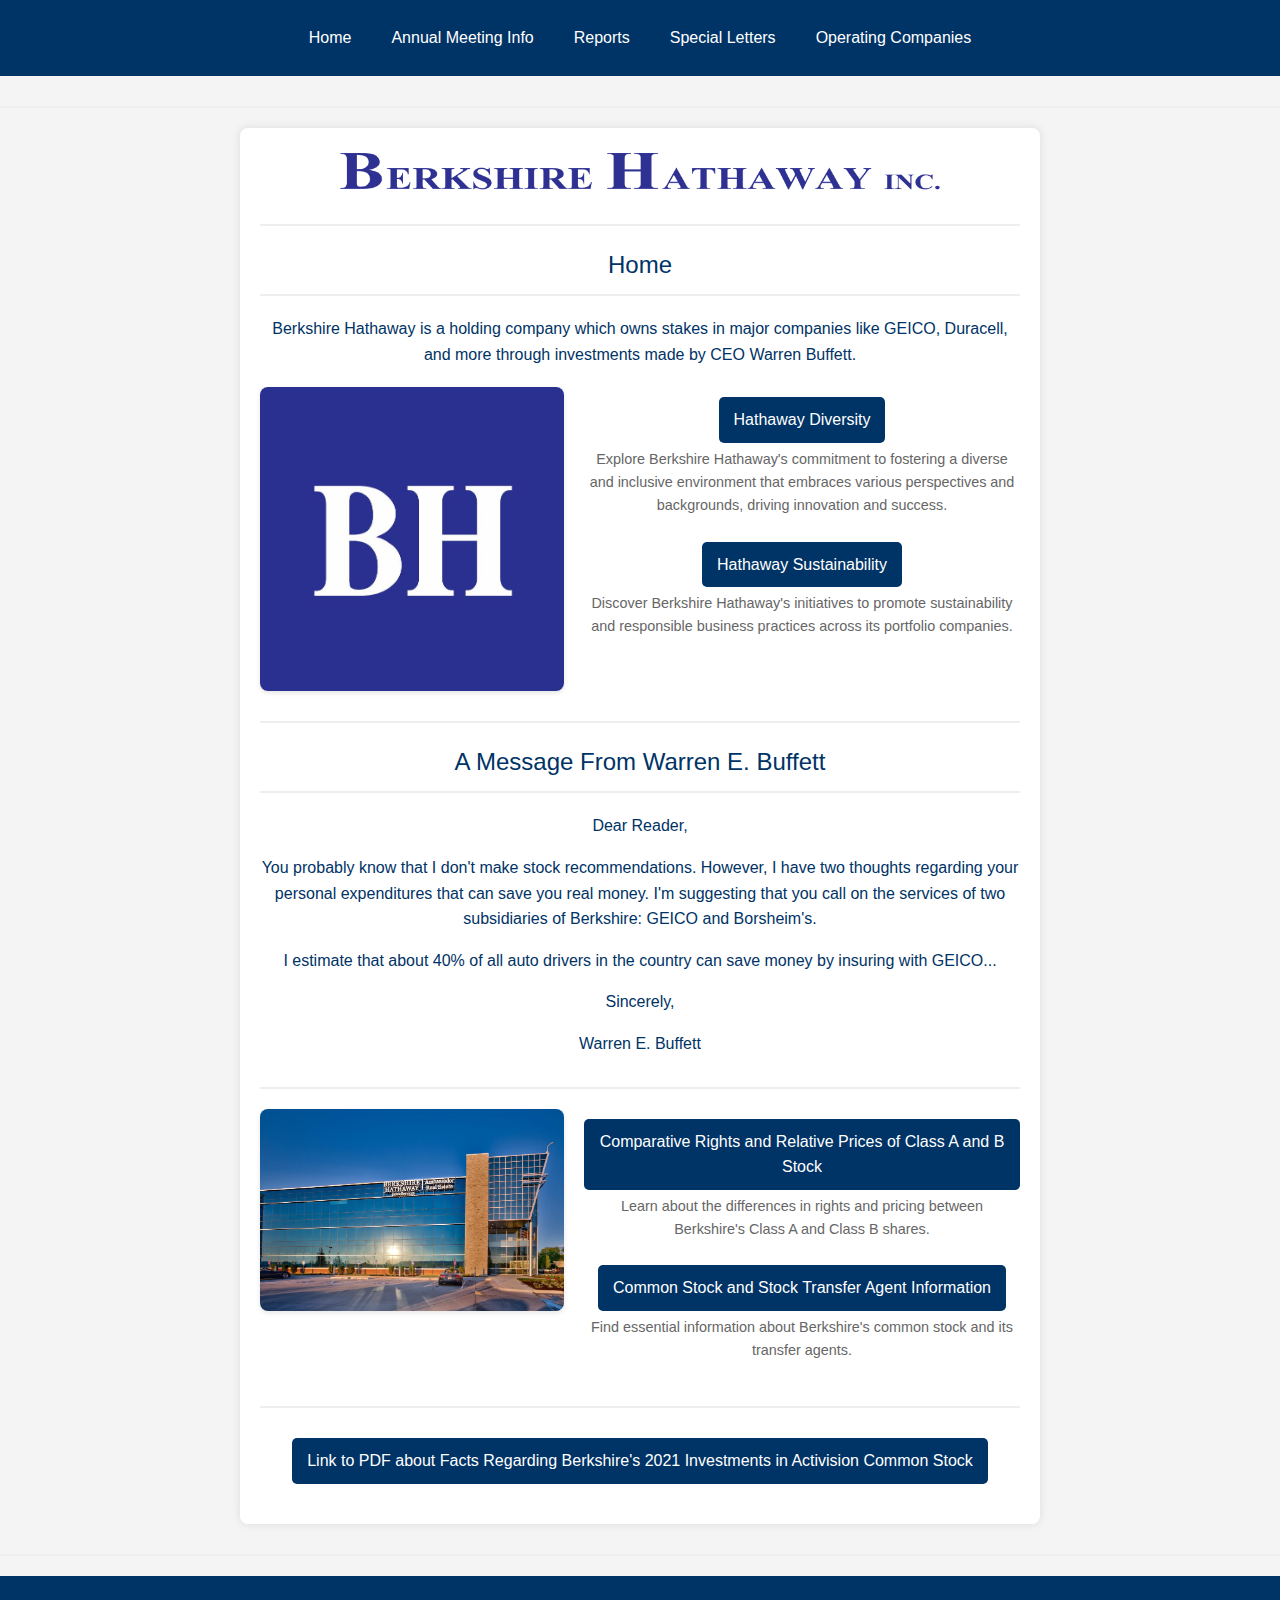
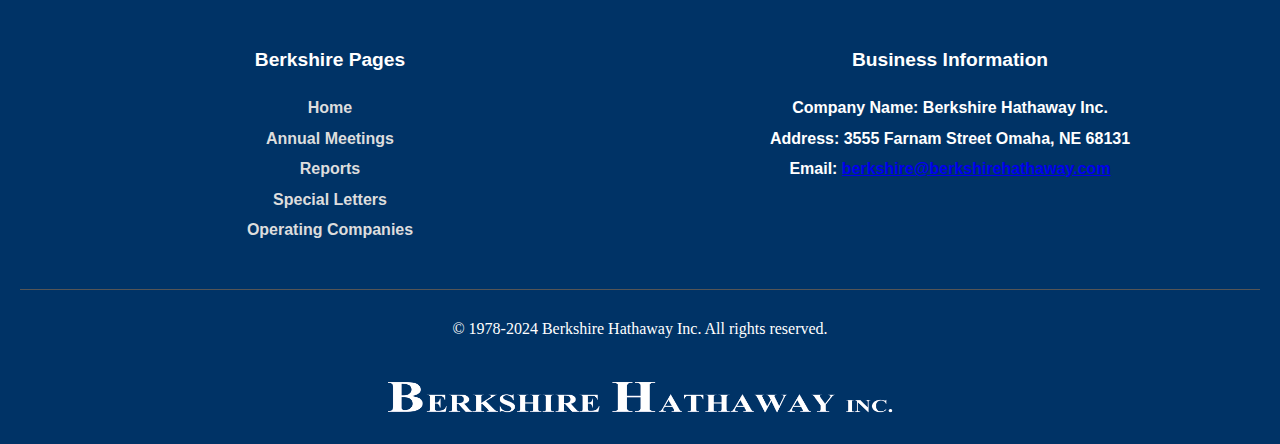
<file: index.html>
<!DOCTYPE html>
<html lang="en">
<head>
    <meta charset="UTF-8">
    <meta name="viewport" content="width=device-width, initial-scale=1.0">
    <title>Berkshire Hathaway Home</title>
    <link rel="stylesheet" href="styles2.css">
</head>
<body>

    <div class="navbar">
        <a href="index.html">Home</a>
        <a href="annual.html">Annual Meeting Info</a>
        <a href="reports.html">Reports</a>
        <a href="special.html">Special Letters</a>
        <a href="operating.html">Operating Companies</a>
    </div>

    <div class="divider"></div>
    <div class="container">
        <div class="logo-container"> 
            <img src="Images/Berkshire-Hathaway-Logo.png" alt="Berkshire Logo" class="logo">
        </div>
        <div class="divider"></div>
        <div class="divider">Home</div>
        
        <div class="bio">
            <p>Berkshire Hathaway is a holding company which owns stakes in major companies like GEICO, Duracell, and more through investments made by CEO Warren Buffett.</p>
        </div>

        <div class="content-section">
            <div class="flex-container">
                <img src="Images/BH%20Logo%20Letters.JPG" alt="BH Logo" class="rounded-image">
                <div class="options">
                    <a href="https://www.berkshirehathaway.com/sustainability/brkdiversity.html" target="_blank" class="link-button">Hathaway Diversity</a>
                    <p class="option-description">Explore Berkshire Hathaway's commitment to fostering a diverse and inclusive environment that embraces various perspectives and backgrounds, driving innovation and success.</p>
                    <a href="https://www.berkshirehathaway.com/sustainability/sustainability.html" target="_blank" class="link-button">Hathaway Sustainability</a>
                    <p class="option-description">Discover Berkshire Hathaway's initiatives to promote sustainability and responsible business practices across its portfolio companies.</p>
                </div>
            </div>
        </div>

        <div class="divider"></div>
        <div class="divider">A Message From Warren E. Buffett</div>
        <div class="bio">
            <p>Dear Reader,</p>
            <p>You probably know that I don't make stock recommendations. However, I have two thoughts regarding your personal expenditures that can save you real money. I'm suggesting that you call on the services of two subsidiaries of Berkshire: GEICO and Borsheim's.</p>
            <p>I estimate that about 40% of all auto drivers in the country can save money by insuring with GEICO...</p>
            <p>Sincerely,</p>
            <p>Warren E. Buffett</p>
        </div>
        <div class="divider"></div>
        <div class="content-section">
            <div class="flex-container">
                <img src="Images/Berkshire+Building+3.jpg" alt="Berkshire Building" class="rounded-image">
                <div class="options">
                    <a href="https://www.berkshirehathaway.com/brkshareholderinfo/compab.pdf" target="_blank" class="link-button">Comparative Rights and Relative Prices of Class A and B Stock</a>
                    <p class="option-description">Learn about the differences in rights and pricing between Berkshire's Class A and Class B shares.</p>
                    <a href="https://www.berkshirehathaway.com/brkshareholderinfo/transferagentinfo.pdf" target="_blank" class="link-button">Common Stock and Stock Transfer Agent Information</a>
                    <p class="option-description">Find essential information about Berkshire's common stock and its transfer agents.</p>
                </div>
            </div>
            <div class="divider"></div>
            <a href="https://www.berkshirehathaway.com/activisionltr.pdf" target="_blank" class="link-button">Link to PDF about Facts Regarding Berkshire's 2021 Investments in Activision Common Stock</a>
        </div>
    </div>      
    <div class="divider"></div>
    
    <footer>
        <div class="footer-container">
            <div class="footer-links">
                <h3>Berkshire Pages</h3>
                <ul>
                    <li><a href="index.html">Home</a></li>
                    <li><a href="annual.html">Annual Meetings</a></li>
                    <li><a href="reports.html">Reports</a></li>
                    <li><a href="special.html">Special Letters</a></li>
                    <li><a href="operating.html">Operating Companies</a></li>
                </ul>
            </div>

            <div class="business-info">
                <h3>Business Information</h3>
                <p><strong>Company Name:</strong> Berkshire Hathaway Inc.</p>
                <p><strong>Address:</strong> 3555 Farnam Street Omaha, NE 68131</p>
                <p><strong>Email:</strong> <a href="mailto:berkshire@berkshirehathaway.com">berkshire@berkshirehathaway.com</a></p>
            </div>

            <div class="footer-copy">
                <p>&copy; <span id="year"></span> 1978-2024 Berkshire Hathaway Inc. All rights reserved.</p>
            </div>
        </div>
        <div> 
            <img src="Images/Berkshire-Hathaway-Logo%20WHITE.png" alt="Berkshire Logo in White" style="width: 40%; height: auto;">
        </div>
    </footer>
    
</body>
</html>
</file>
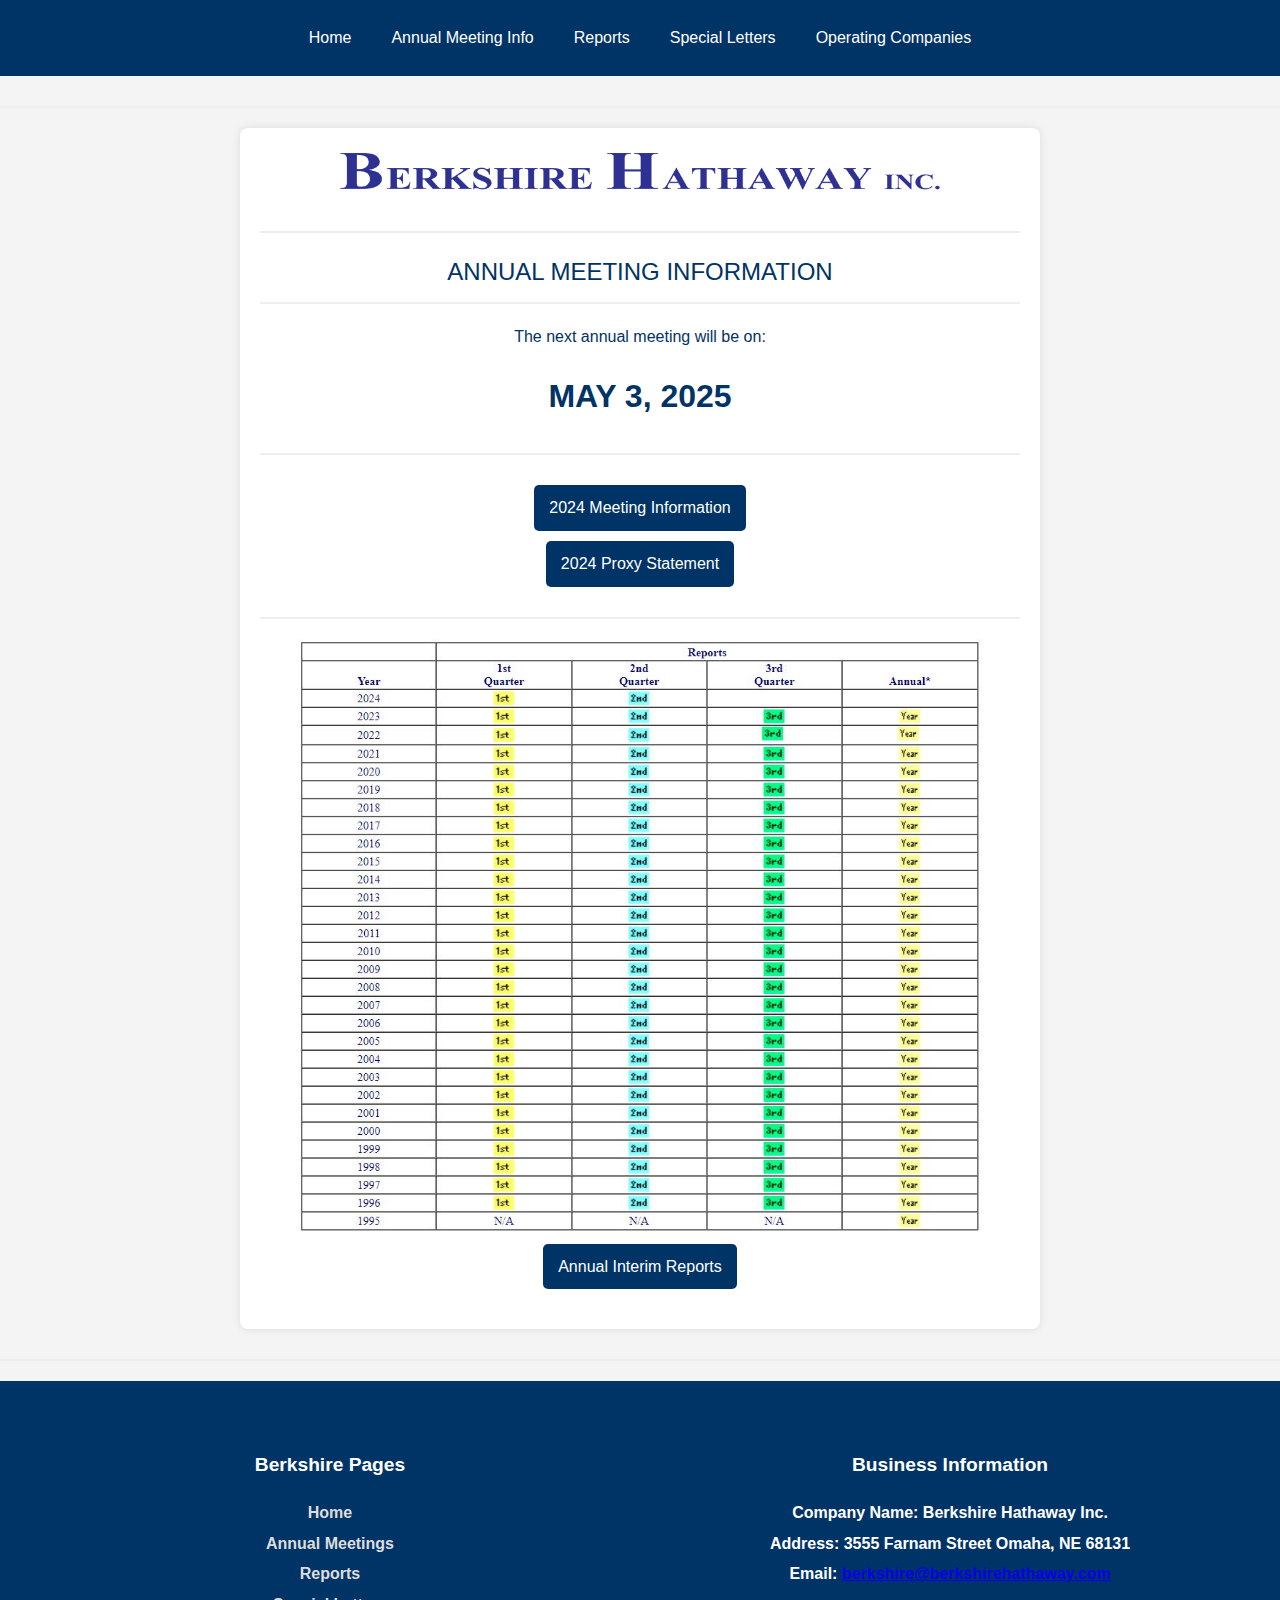
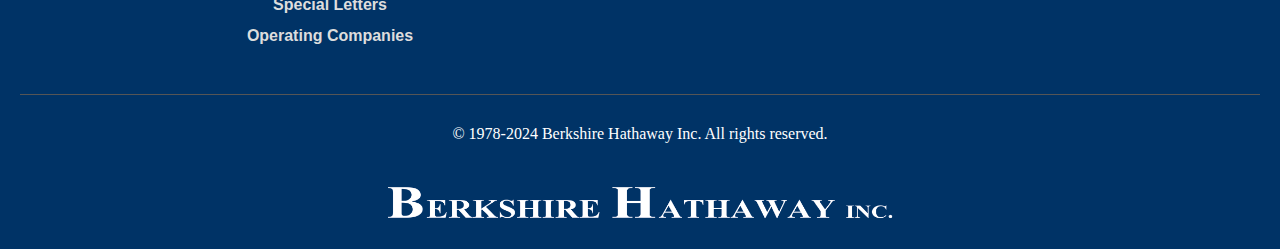
<file: annual.html>
<!DOCTYPE html>
<html lang="en">
<head>
    <meta charset="UTF-8">
    <meta name="viewport" content="width=device-width, initial-scale=1.0">
    <title>Berkshire Annual Meeting Info</title>
    <link rel="stylesheet" href="styles2.css">
</head>
<body>

    <div class="navbar">
        <a href="index.html">Home</a>
        <a href="annual.html">Annual Meeting Info</a>
        <a href="reports.html">Reports</a>
        <a href="special.html">Special Letters</a>
        <a href="operating.html">Operating Companies</a>
    </div>

    <div class="divider"></div>
    <div class="container">
        <div>
            <img src="Images/Berkshire-Hathaway-Logo.png" alt="Berkshire Logo" style="width: 80%; height: auto;">
        </div>
        <p></p>
        
        <div class="divider"></div>
        <div class="divider">ANNUAL MEETING INFORMATION</div>
        
        <div class="bio">
            <p>The next annual meeting will be on:</p>
            <h1>MAY 3, 2025</h1> 
            <div class="divider"></div>
       

        <div class="options">
            <a href="https://www.berkshirehathaway.com/meet01/visguide2024.pdf" target="_blank" class="link-button">2024 Meeting Information</a>
        </div>

        <div class="options">
            <a href="https://www.berkshirehathaway.com/meet01/2024proxystmt.pdf" target="_blank" class="link-button">2024 Proxy Statement</a>
        </div>
         </div>

        <div class="divider"></div>
        <div class="content-section">
            <img src="Images/Reports.JPG" alt="Reports Chart" class="rounded-image" style="width: 90%; height: auto;">
            <div class="options">
                <a href="https://www.berkshirehathaway.com/reports.html" target="_blank" class="link-button">Annual Interim Reports</a>
            </div>
        </div>
    </div>
    <div class="divider"></div>
   
    <footer>
        <div class="footer-container">
            <div class="footer-links">
                <h3>Berkshire Pages</h3>
                <ul>
                    <li><a href="index.html">Home</a></li>
                    <li><a href="annual.html">Annual Meetings</a></li>
                    <li><a href="reports.html">Reports</a></li>
                    <li><a href="special.html">Special Letters</a></li>
                    <li><a href="operating.html">Operating Companies</a></li>
                </ul>
            </div>

            <div class="business-info">
                <h3>Business Information</h3>
                <p><strong>Company Name:</strong> Berkshire Hathaway Inc.</p>
                <p><strong>Address:</strong> 3555 Farnam Street Omaha, NE 68131</p>
                <p><strong>Email:</strong> <a href="mailto:berkshire@berkshirehathaway.com">berkshire@berkshirehathaway.com</a></p>
            </div>
           
            <div class="footer-copy">
                <p>&copy; <span id="year"></span> 1978-2024 Berkshire Hathaway Inc. All rights reserved.</p>
            </div>
        </div>
        <div> 
            <img src="Images/Berkshire-Hathaway-Logo%20WHITE.png" alt="Berkshire Logo in White" style="width: 40%; height: auto;">
        </div>
    </footer>

</body>
</html>
</file>
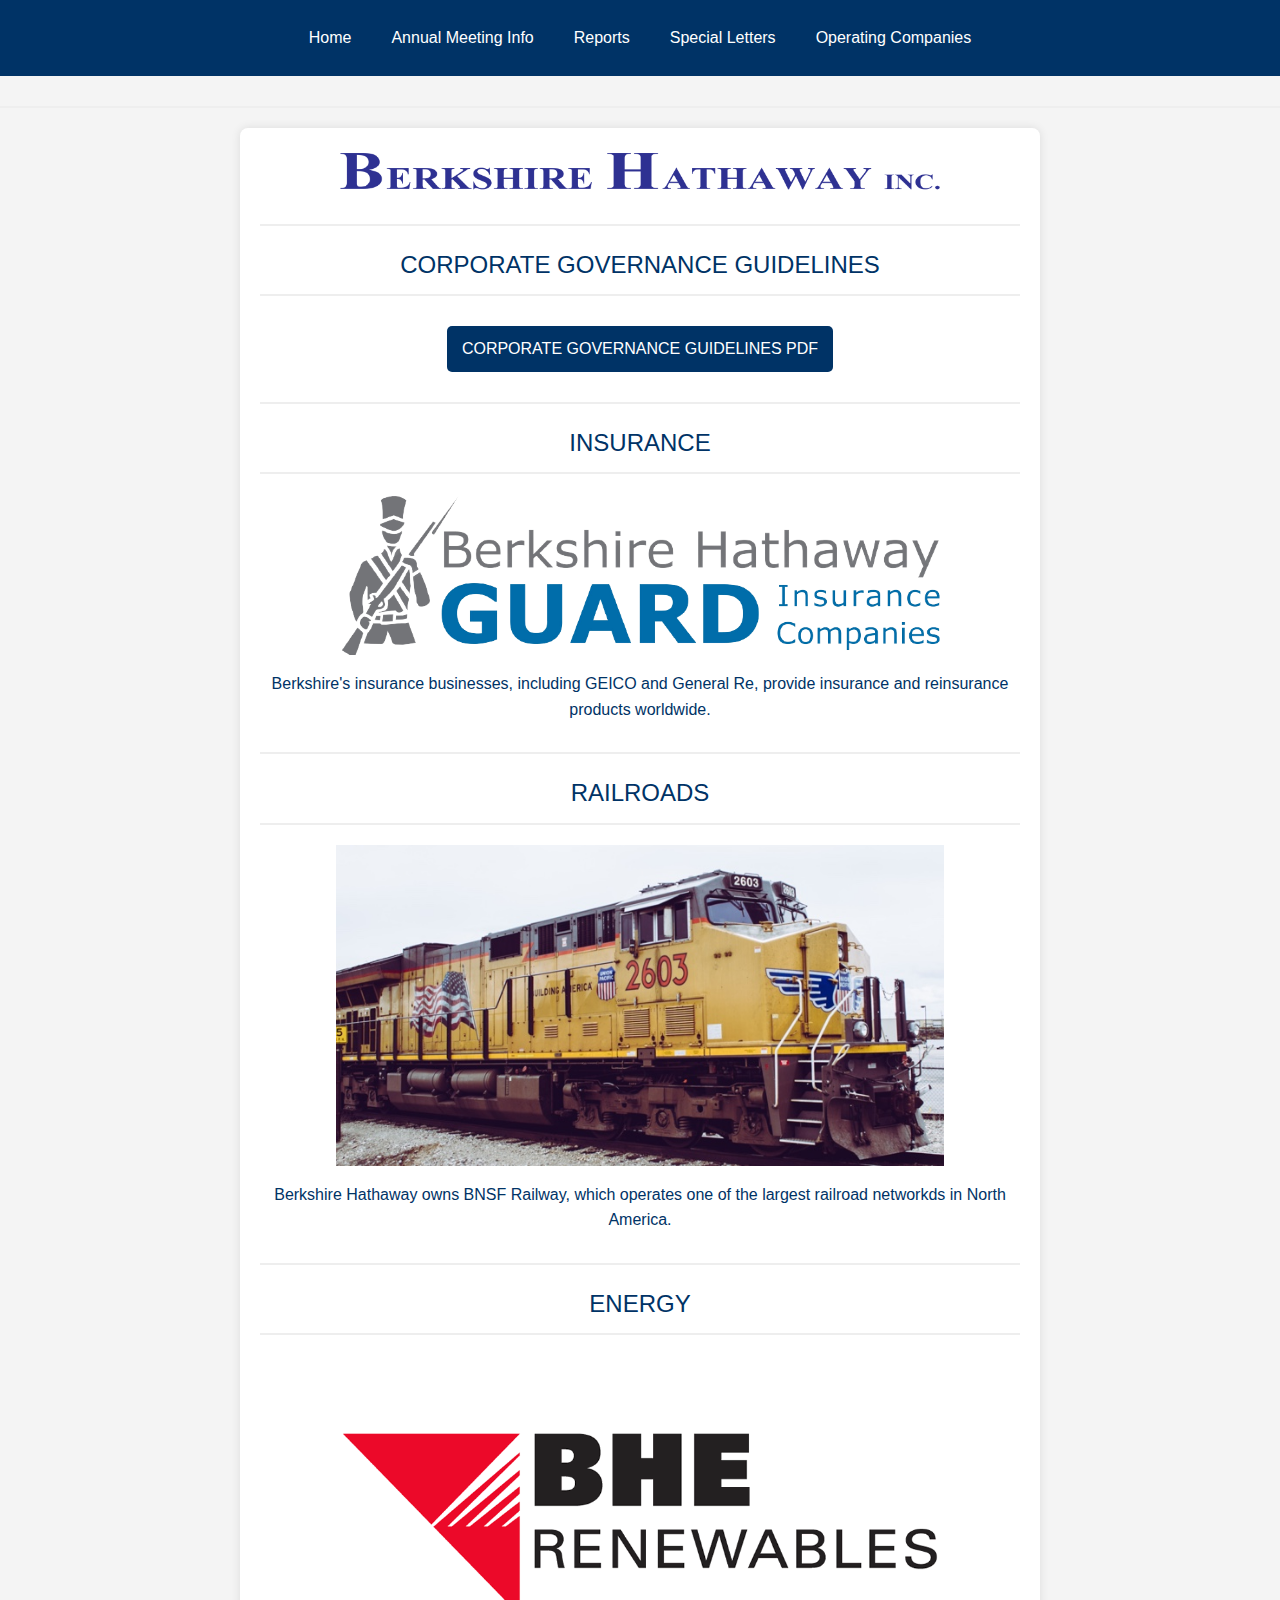
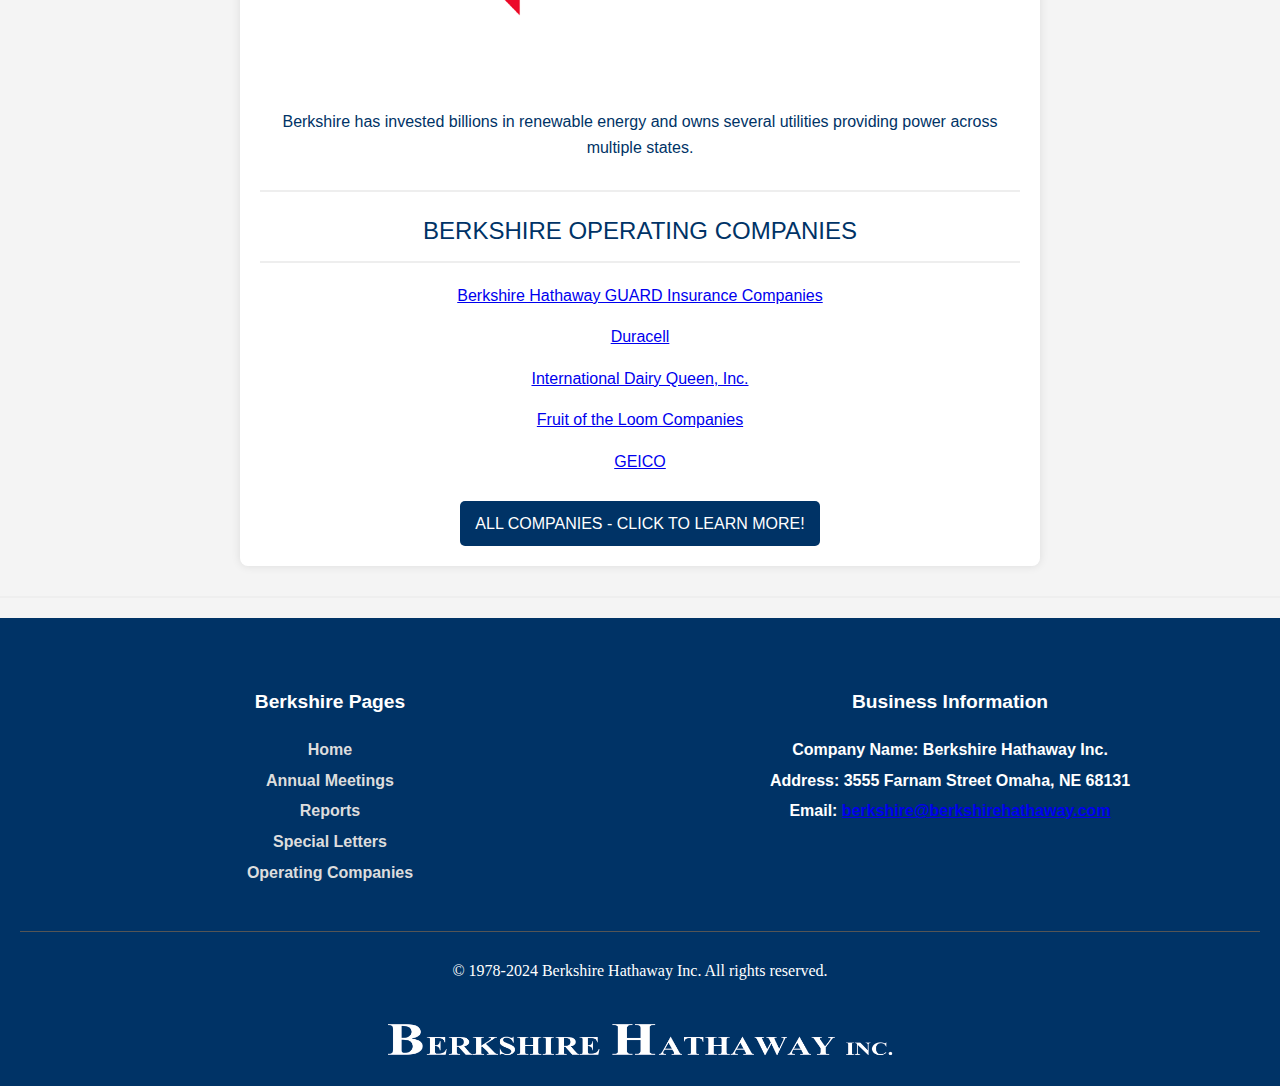
<file: operating.html>
<!DOCTYPE html>
<html lang="en">
<head>
    <meta charset="UTF-8">
    <meta name="viewport" content="width=device-width, initial-scale=1.0">
    <title>Berkshire Operating Companies</title>
    <link rel="stylesheet" href="styles2.css">
</head>
<body>

    <div class="navbar">
        <a href="index.html">Home</a>
        <a href="annual.html">Annual Meeting Info</a>
        <a href="reports.html">Reports</a>
        <a href="special.html">Special Letters</a>
        <a href="operating.html">Operating Companies</a>
    </div>

    <div class="divider"></div>
    <div class="container">
        
        <div> 
            <img src="Images/Berkshire-Hathaway-Logo.png" alt="Berkshire Logo" class="logo">
        </div>
        <div class="divider"></div>
        <div class="divider">CORPORATE GOVERNANCE GUIDELINES</div>
        <a href="https://www.berkshirehathaway.com/govern/corpgov.pdf" target="_blank" class="link-button">CORPORATE GOVERNANCE GUIDELINES PDF
</a>

        <div class="divider"></div>
          <div class="divider">INSURANCE</div>
           <img src="Images/berkshire%20Guard%20Insurance.png" alt="Berkshire Guard Insurance Logo" class="rounded-image" style="width: 80%; height: auto;">
           <div>
            <div class="bio">
            <p>Berkshire's insurance businesses, including GEICO and General Re, provide insurance and reinsurance products worldwide. </p>
               </div>
        
               <div class="divider"></div>
            <div class="divider">RAILROADS</div>
           <img src="Images/Which-Railroad-Does-Warren-Buffett-Own.jpg" alt="Train Warren Owns" class="rounded-image" style="width: 80%; height: auto;">
           <div>
            <div class="bio">
            <p>Berkshire Hathaway owns BNSF Railway, which operates one of the largest railroad networkds in North America.</p>
               </div>
            
               <div class="divider"></div>
            <div class="divider">ENERGY</div>
           <img src="Images/bhe-renewables-vector-logo.png" alt="One Energy Company Berkshire Owns" class="rounded-image" style="width: 80%; height: auto;">
           <div>
             <div class="bio">
            <p>Berkshire has invested billions in renewable energy and owns several utilities providing power across multiple states.</p>
               </div>
            
        </div>
        </div>
        </div>
        <div class="divider"></div>
        <div class="divider">BERKSHIRE OPERATING COMPANIES</div>
 <p><a href="https://www.guard.com/">Berkshire Hathaway GUARD Insurance Companies</a></p>
<p><a href="https://www.duracell.com/en-us/">Duracell</a></p>
<p><a href="https://www.dairyqueen.com/en-us/">International Dairy Queen, Inc.</a></p>
<p><a href="https://www.berkshirehathaway.com/subs/fruit.html">Fruit of the Loom Companies</a></p>
<p><a href="https://www.geico.com/">GEICO</a></p>

       
        <a href="https://www.berkshirehathaway.com/subs/sublinks.html" target="_blank" class="link-button">ALL COMPANIES - CLICK TO LEARN MORE!
</a>
        
    </div>
    <div class="divider"></div>

    <footer>
        <div class="footer-container">
            <div class="footer-links">
                <h3>Berkshire Pages</h3>
                <ul>
                    <li><a href="index.html">Home</a></li>
                    <li><a href="annual.html">Annual Meetings</a></li>
                    <li><a href="reports.html">Reports</a></li>
                    <li><a href="special.html">Special Letters</a></li>
                    <li><a href="operating.html">Operating Companies</a></li>
                </ul>
            </div>

            <div class="business-info">
                <h3>Business Information</h3>
                <p><strong>Company Name:</strong> Berkshire Hathaway Inc.</p>
                <p><strong>Address:</strong> 3555 Farnam Street Omaha, NE 68131</p>
                <p><strong>Email:</strong> <a href="mailto:berkshire@berkshirehathaway.com">berkshire@berkshirehathaway.com</a></p>
            </div>

            <div class="footer-copy">
                <p>&copy; <span id="year"></span> 1978-2024 Berkshire Hathaway Inc. All rights reserved.</p>
            </div>
        </div>
        <div> 
            <img src="Images/Berkshire-Hathaway-Logo%20WHITE.png" alt="Berkshire Logo in White" style="width: 40%; height: auto;">
        </div>
    </footer>
    
</body>
</html>
</file>
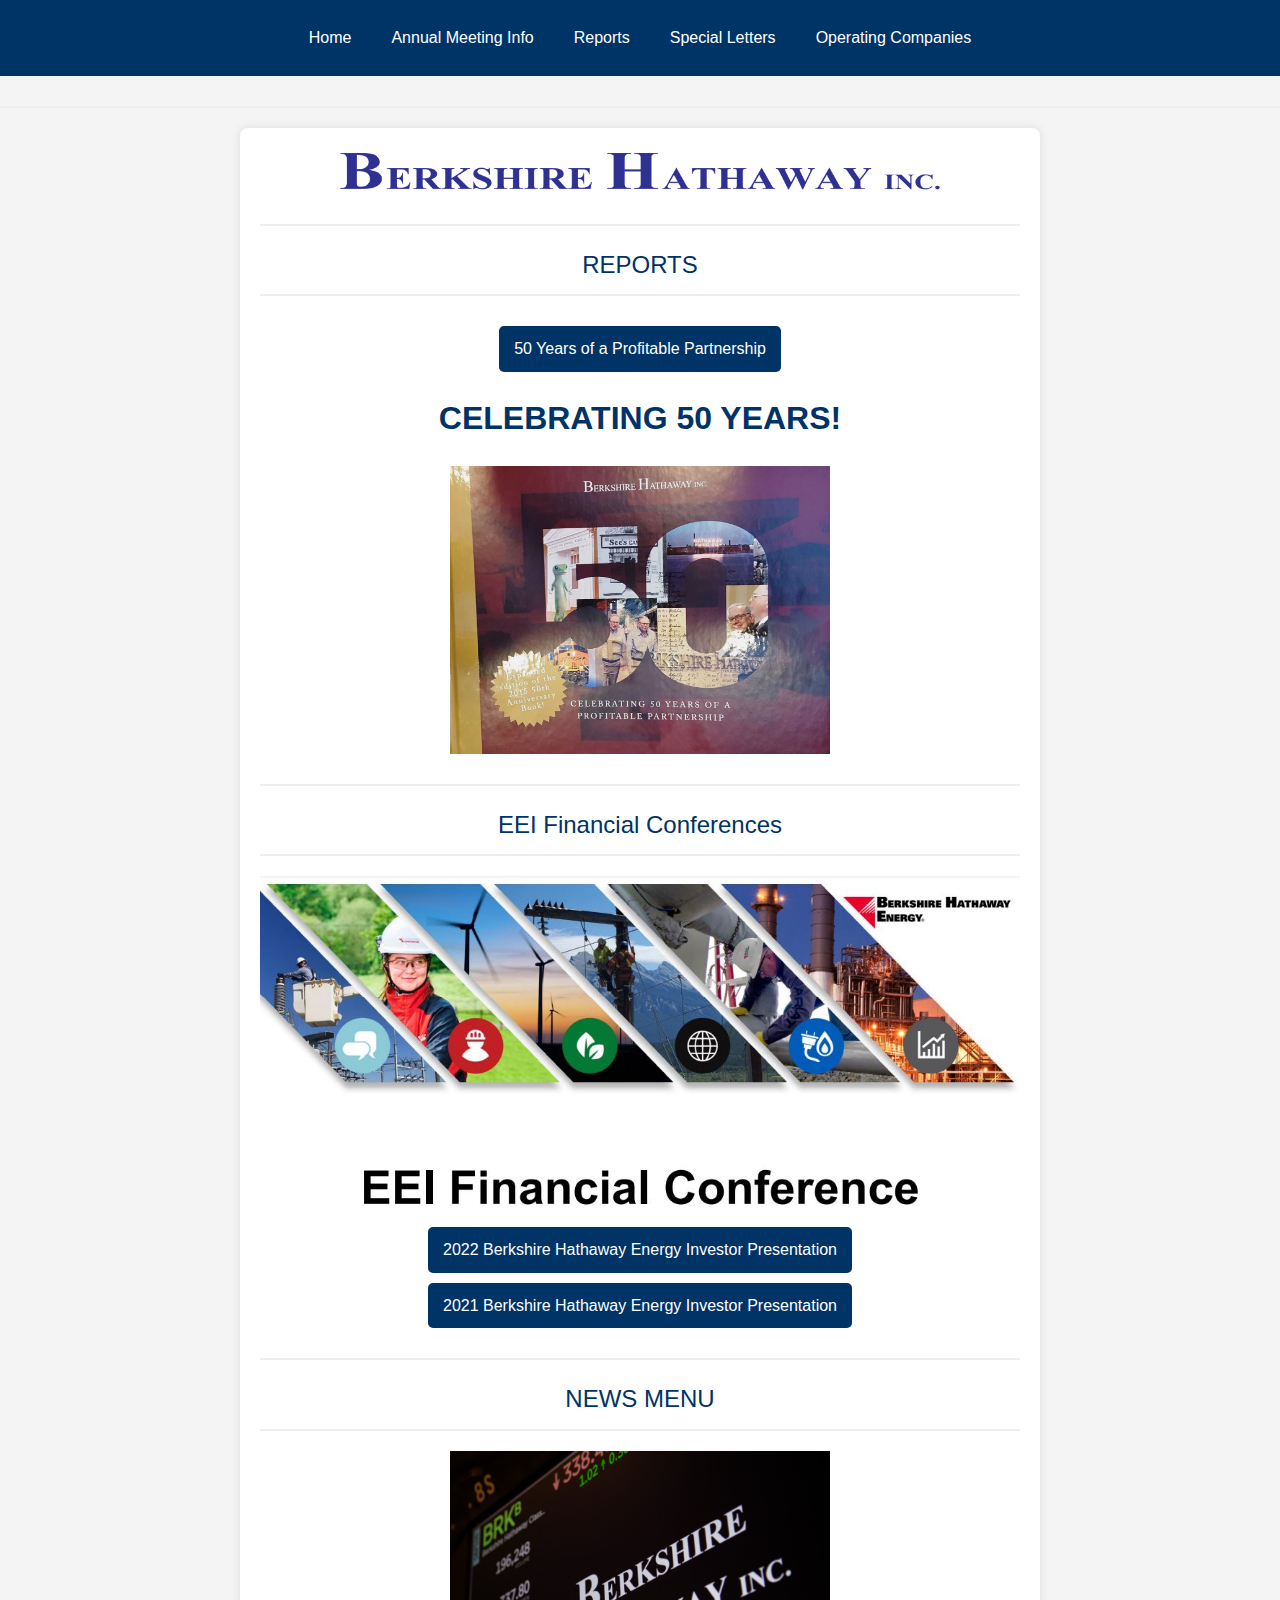
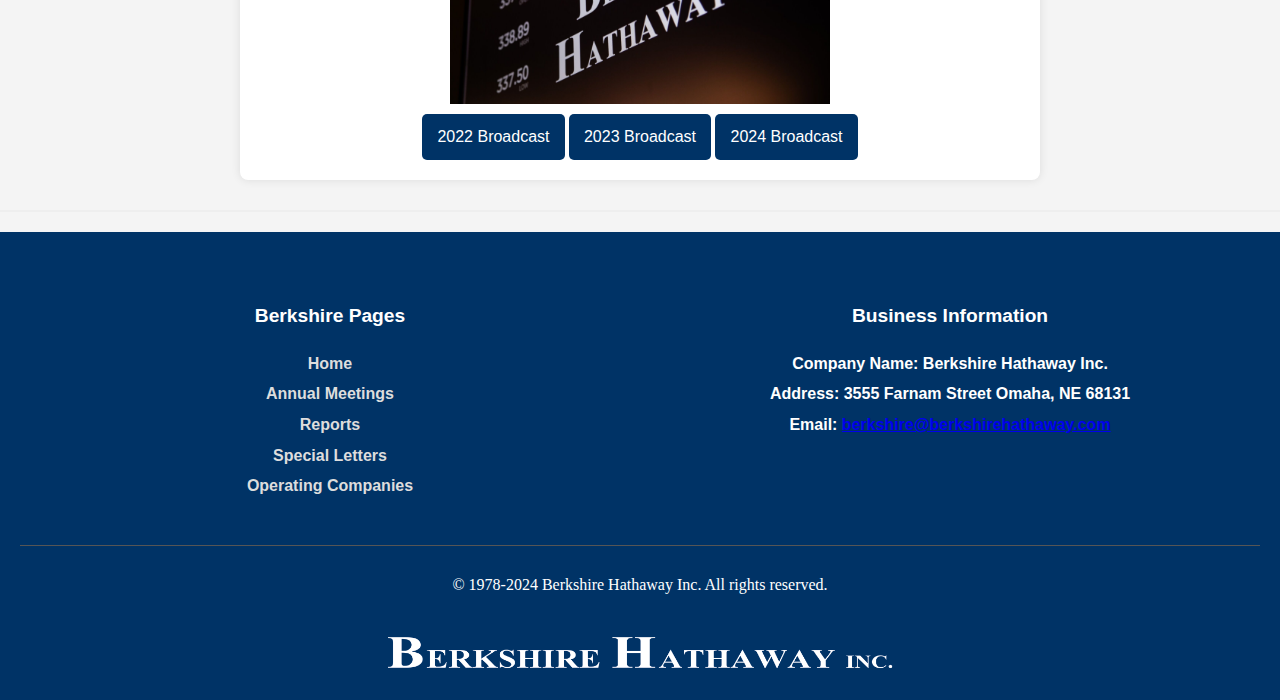
<file: reports.html>
<!DOCTYPE html>
<html lang="en">
<head>
    <meta charset="UTF-8">
    <meta name="viewport" content="width=device-width, initial-scale=1.0">
    <title>Berkshire Hathaway Reports</title>
    <link rel="stylesheet" href="styles2.css">
</head>
<body>

    <div class="navbar">
        <a href="index.html">Home</a>
        <a href="annual.html">Annual Meeting Info</a>
        <a href="reports.html">Reports</a>
        <a href="special.html">Special Letters</a>
        <a href="operating.html">Operating Companies</a>
    </div>

    <div class="divider"></div>
    <div class="container">
        <div> 
            <img src="Images/Berkshire-Hathaway-Logo.png" alt="Berkshire Logo" class="logo">
        </div>
        
        <div class="divider"></div>
        <div class="divider">REPORTS</div>
        <a href="https://www.ebay.com/itm/185860708853" target="_blank" class="link-button">50 Years of a Profitable Partnership</a>

        <div class="bio">
            <h1>CELEBRATING 50 YEARS!</h1> 
        </div>

        <div class="content-section">
            <img src="Images/50%20Years.JPG" alt="50 Years" class="rounded-image" style="width: 50%; height: auto;">
        </div>
        <div class="divider"></div>

        <div class="divider">EEI Financial Conferences</div>
        <img src="Images/EEI%20Conference.JPG" alt="EEI Conference" class="rounded-image" style="width: 100%; height: auto;">
        <div class="options">
            <a href="https://www.berkshirehathaway.com/bhenergy/BHE2022InvestPresent.pdf" target="_blank" class="link-button">2022 Berkshire Hathaway Energy Investor Presentation</a>
            <a href="https://www.berkshirehathaway.com/bhenergy/BHE2021InvestPresent.pdf" target="_blank" class="link-button">2021 Berkshire Hathaway Energy Investor Presentation</a>
        </div>
        
        <div class="divider"></div>
        <div class="divider">NEWS MENU</div>
           <img src="Images/64EU32EHSJCELBREX4ZP4CY4RI%20BLOOMBERG%20LINEA.jpeg" alt="NEWS MENU" class="rounded-image" style="width: 50%; height: auto;">
           <div>
            <a href="https://www.berkshirehathaway.com/news/2022news.html" target="_blank" class="link-button">2022 Broadcast</a>
            <a href="https://www.berkshirehathaway.com/news/2023news.html" target="_blank" class="link-button">2023 Broadcast</a>
            <a href="https://www.berkshirehathaway.com/news/2024news.html" target="_blank" class="link-button">2024 Broadcast</a>
        </div>
    </div>
    <div class="divider"></div>

    <footer>
        <div class="footer-container">
            <div class="footer-links">
                <h3>Berkshire Pages</h3>
                <ul>
                    <li><a href="index.html">Home</a></li>
                    <li><a href="annual.html">Annual Meetings</a></li>
                    <li><a href="reports.html">Reports</a></li>
                    <li><a href="special.html">Special Letters</a></li>
                    <li><a href="operating.html">Operating Companies</a></li>
                </ul>
            </div>

            <div class="business-info">
                <h3>Business Information</h3>
                <p><strong>Company Name:</strong> Berkshire Hathaway Inc.</p>
                <p><strong>Address:</strong> 3555 Farnam Street Omaha, NE 68131</p>
                <p><strong>Email:</strong> <a href="mailto:berkshire@berkshirehathaway.com">berkshire@berkshirehathaway.com</a></p>
            </div>

            <div class="footer-copy">
                <p>&copy; <span id="year"></span> 1978-2024 Berkshire Hathaway Inc. All rights reserved.</p>
            </div>
        </div>
        <div> 
            <img src="Images/Berkshire-Hathaway-Logo%20WHITE.png" alt="Berkshire Logo in White" style="width: 40%; height: auto;">
        </div>
    </footer>
    
</body>
</html>
</file>
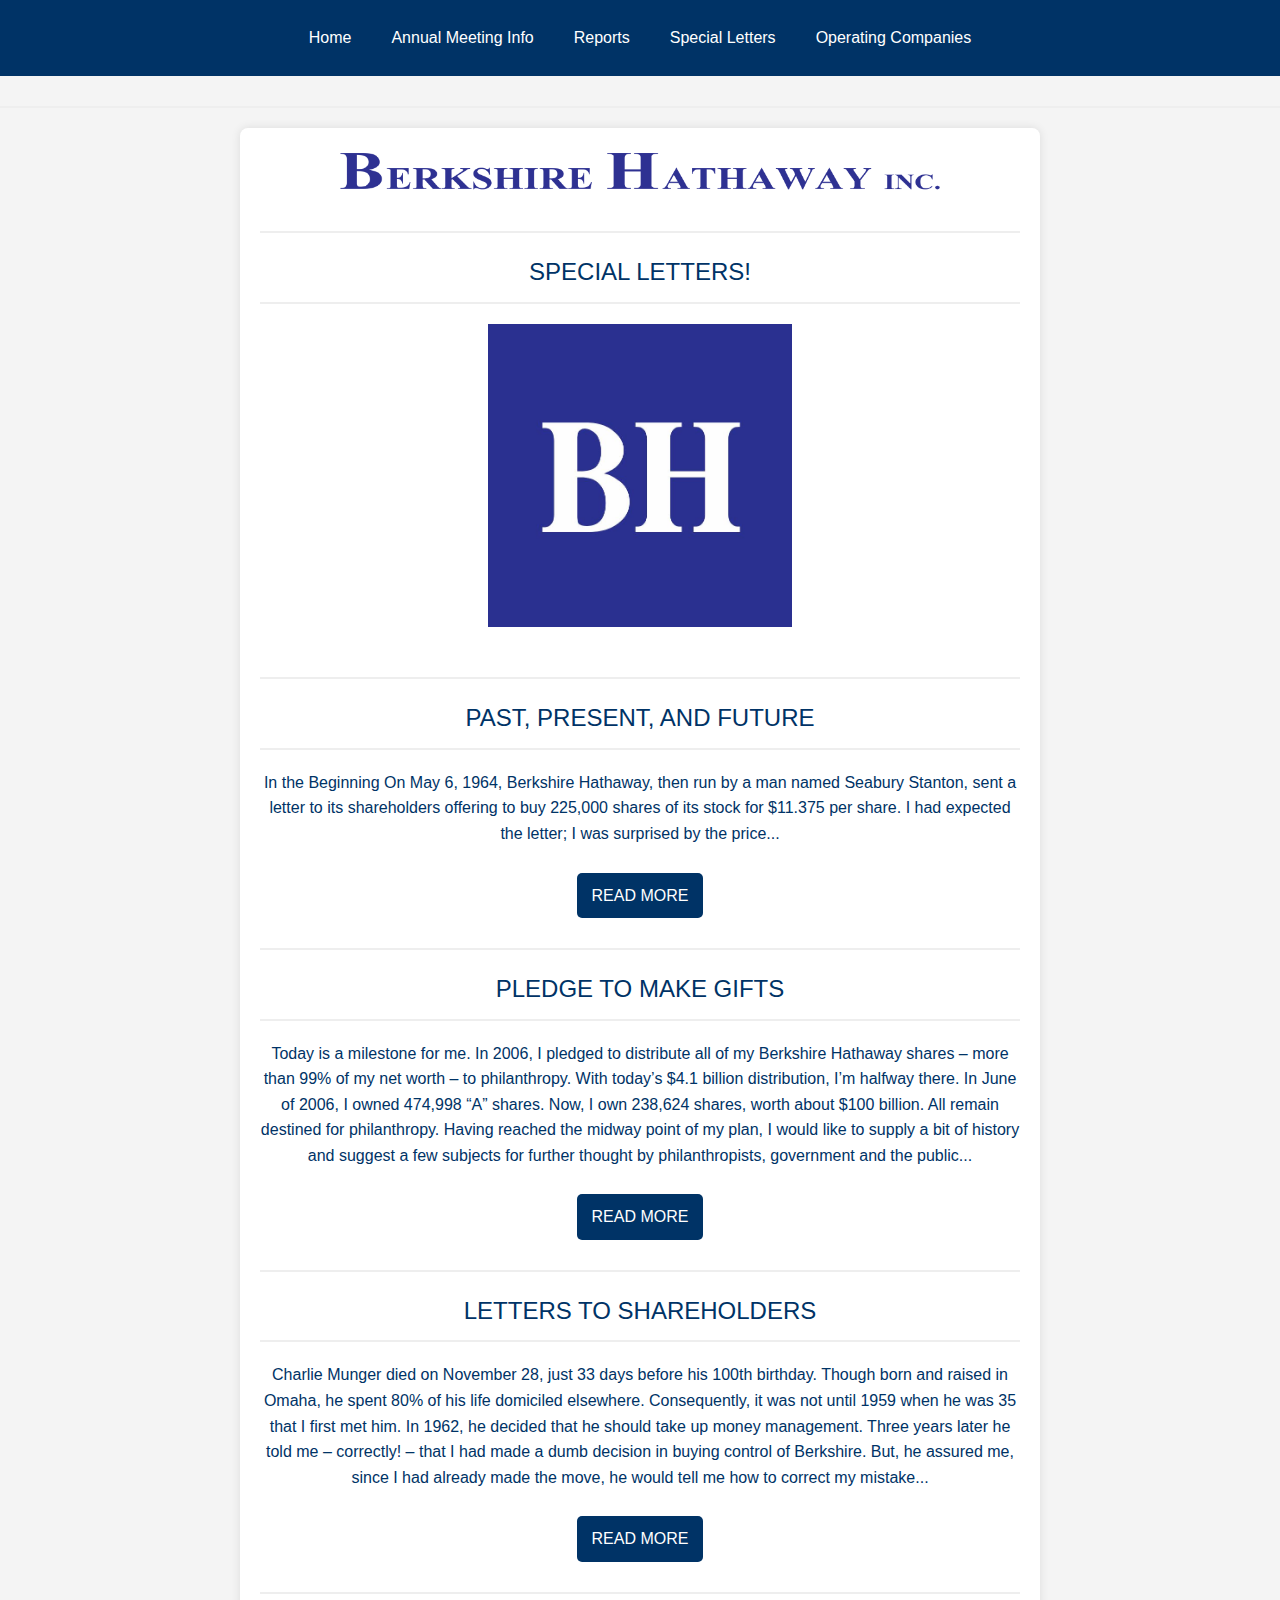
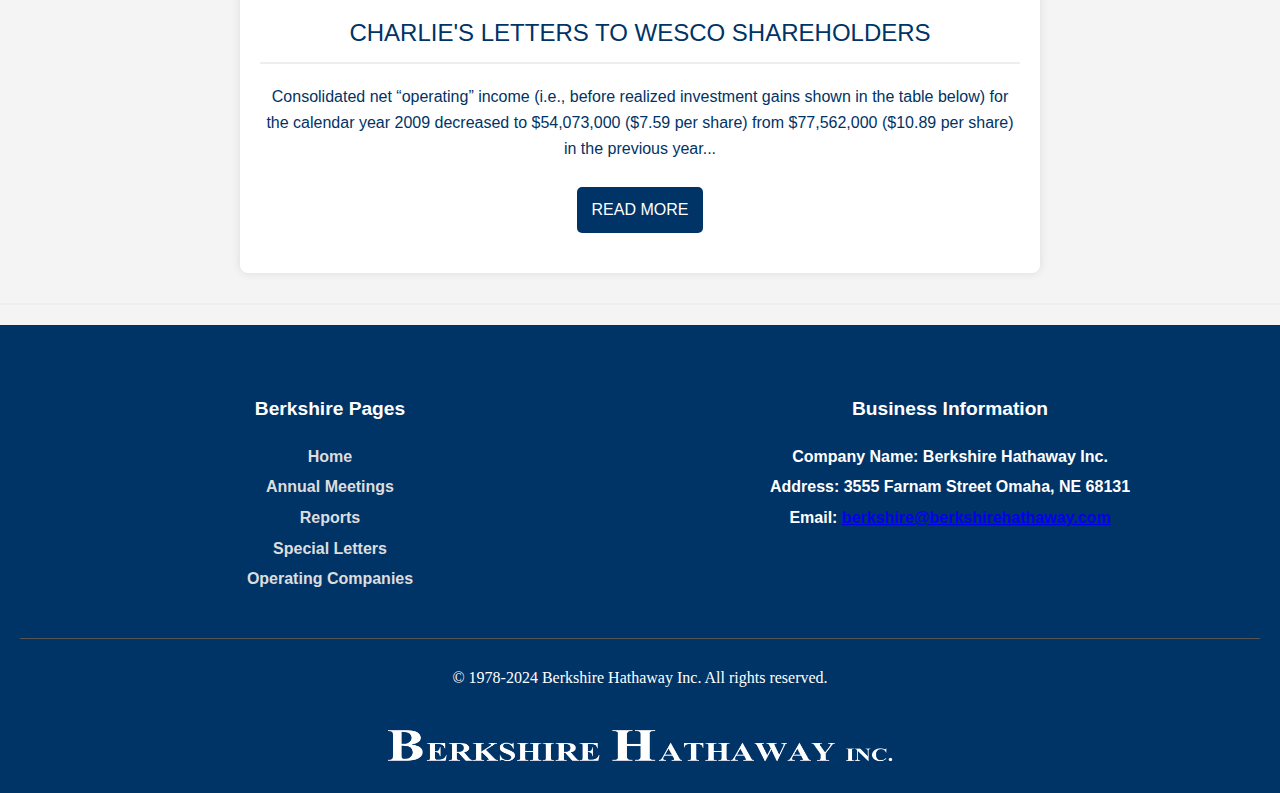
<file: special.html>
<!DOCTYPE html>
<html lang="en">
<head>
    <meta charset="UTF-8">
    <meta name="viewport" content="width=device-width, initial-scale=1.0">
    <title>Berkshire Special Letters</title>
    <link rel="stylesheet" href="styles2.css">
</head>
<body>

    <div class="navbar">
        <a href="index.html">Home</a>
        <a href="annual.html">Annual Meeting Info</a>
        <a href="reports.html">Reports</a>
        <a href="special.html">Special Letters</a>
        <a href="operating.html">Operating Companies</a>
    </div>

    <div class="divider"></div>
    <div class="container">
        <div>
            <img src="Images/Berkshire-Hathaway-Logo.png" alt="Berkshire Logo" style="width: 80%; height: auto;">
        </div>
        <p></p>
        
        <div class="divider"></div>
         <div class="divider">SPECIAL LETTERS!</div>
          <img src="Images/BH%20Logo%20Letters.JPG" alt="BH Logo" class="rounded-image" width="40%">
        <div class="content-section">
            <div class="flex-container">

            </div>
        </div>

        <div class="divider"></div>
       <div class="divider">PAST, PRESENT, AND FUTURE</div>
<div class="bio">
            <p>In the Beginning
On May 6, 1964, Berkshire Hathaway, then run by a man named Seabury Stanton, sent a letter to its
shareholders offering to buy 225,000 shares of its stock for $11.375 per share. I had expected the letter; I was
surprised by the price...</p>            
            <div class="options">
            <a href="https://www.berkshirehathaway.com/SpecialLetters/WEBCTMLtr.html" target="_blank" class="link-button">READ MORE</a>
        </div>
               </div>
        
        <div class="divider"></div>
<div class="divider">PLEDGE TO MAKE GIFTS</div>
        
           <div class="bio">
            <p>Today is a milestone for me. In 2006, I pledged to distribute all of my Berkshire Hathaway shares –
more than 99% of my net worth – to philanthropy. With today’s $4.1 billion distribution, I’m halfway there.
In June of 2006, I owned 474,998 “A” shares. Now, I own 238,624 shares, worth about $100 billion.
All remain destined for philanthropy. Having reached the midway point of my plan, I would like to supply a
bit of history and suggest a few subjects for further thought by philanthropists, government and the public...</p>
            <div class="options">
            <a href="https://www.berkshirehathaway.com/donate/webdonat.html" target="_blank" class="link-button">READ MORE</a>
        </div>              
        </div>
        <div class="divider"></div>
        
        <div class="divider">LETTERS TO SHAREHOLDERS</div>
         <div class="bio">
            <p>Charlie Munger died on November 28, just 33 days before his 100th birthday.
Though born and raised in Omaha, he spent 80% of his life domiciled
elsewhere. Consequently, it was not until 1959 when he was 35 that I first met him.
In 1962, he decided that he should take up money management.
Three years later he told me – correctly! – that I had made a dumb decision in
buying control of Berkshire. But, he assured me, since I had already made the move,
he would tell me how to correct my mistake...</p>
        <div class="options">
            <a href="https://www.berkshirehathaway.com/letters/letters.html" target="_blank" class="link-button">READ MORE</a>
        </div>
        </div>

        <div class="divider"></div>
       <div class="divider">CHARLIE'S LETTERS TO WESCO SHAREHOLDERS</div>
            <div class="bio">
            <p>Consolidated net “operating” income (i.e., before realized investment gains shown in
the table below) for the calendar year 2009 decreased to $54,073,000 ($7.59 per share) from
$77,562,000 ($10.89 per share) in the previous year...</p>
            <div class="options">
            <a href="https://www.berkshirehathaway.com/wesco/WescoHome.html" target="_blank" class="link-button">READ MORE</a>
            </div>        
            </div>
         
               

    </div>
    <div class="divider"></div>
    <footer>
        <div class="footer-container">
            <div class="footer-links">
                <h3>Berkshire Pages</h3>
                <ul>
                    <li><a href="index.html">Home</a></li>
                    <li><a href="annual.html">Annual Meetings</a></li>
                    <li><a href="reports.html">Reports</a></li>
                    <li><a href="special.html">Special Letters</a></li>
                    <li><a href="operating.html">Operating Companies</a></li>
                </ul>
            </div>

            <div class="business-info">
                <h3>Business Information</h3>
                <p><strong>Company Name:</strong> Berkshire Hathaway Inc.</p>
                <p><strong>Address:</strong> 3555 Farnam Street Omaha, NE 68131</p>
                <p><strong>Email:</strong> <a href="mailto:berkshire@berkshirehathaway.com">berkshire@berkshirehathaway.com</a></p>
            </div>

            <div class="footer-copy">
                <p>&copy; <span id="year"></span> 1978-2024 Berkshire Hathaway Inc. All rights reserved.</p>
            </div>
        </div>
        <div> 
            <img src="Images/Berkshire-Hathaway-Logo%20WHITE.png" alt="Berkshire Logo in White" style="width: 40%; height: auto;">
        </div>
    </footer>

</body>
</html>
</file>
<file: styles2.css>
* {
    box-sizing: border-box;
}

body {
    font-family: 'Arial', sans-serif;
    line-height: 1.6;
    background-color: #f4f4f4;
    color: #003366;
    margin: 0;

}

.navbar {
    background-color: #003366;
    color: #fff;
    padding: 10px;
    display: flex;
    justify-content: center;
}

.navbar a {
    color: #fff;
    text-decoration: none;
    padding: 15px 20px;
    transition: background-color 0.3s;
}

.navbar a:hover {
    background-color: #00509E;
}

.container {
    max-width: 800px;
    margin: auto;
    background: #fff;
    padding: 20px;
    border-radius: 8px;
    box-shadow: 0 0 10px rgba(0, 0, 0, 0.1);
    text-align: center;
}

.logo {
    width: 80%;
    height: auto;
    display: block;
    margin: 0 auto;
}

.divider {
    font-size: 1.5em;
    margin: 20px 0;
    border-bottom: 2px solid #eee;
    padding-bottom: 10px;
}

.bio {
    margin-bottom: 20px;
}

.content-section {
    margin: 20px 0;
}

.flex-container {
    display: flex;
    align-items: flex-start;
    margin: 20px 0;
}

.flex-container img {
    margin-right: 20px;
    border-radius: 8px;
    box-shadow: 0 2px 5px rgba(0, 0, 0, 0.1);
    width: 40%;
    height: auto;
}

.options {
    display: flex;
    flex-direction: column;
    align-items: center;
}

.link-button {
    display: inline-block;
    background-color: #003366;
    color: white;
    padding: 10px 15px;
    border-radius: 5px;
    text-align: center;
    margin-top: 10px;
    transition: background-color 0.3s;
    text-decoration: none;
}

.link-button:hover {
    background-color: #0056b3;
}

.option-description {
    font-size: 0.9em;
    color: #666;
    margin-top: 5px;
}

footer {
    background-color: #003366;
    color: #fff;
    padding: 20px 0;
    text-align: center;
}

.footer-container {
    display: flex;
    flex-wrap: wrap;
    justify-content: space-around;
   padding: 20px;
}

.footer-links, .business-info {
    flex: 1;
    margin: 10px;
    font-family: "Oswald", sans-serif;
    font-weight: 700;
}

.footer-links h3, .business-info h3 {
    font-size: 1.2em;
}

.footer-links ul {
    list-style: none;
    padding: 0;
}

.footer-links li {
    margin: 5px 0;
}

.footer-links a {
    color: #ddd;
    text-decoration: none;
}

.footer-links a:hover {
    color: #fff;
}

.business-info p {
    margin: 5px 0;
}

.footer-copy {
    flex-basis: 100%;
    margin-top: 20px;
    border-top: 1px solid #555;
    padding-top: 10px;
    font-family: "Libre Caslon Display", serif;
    font-weight: 400;
}

@media (max-width: 768px) {
    .footer-container {
        flex-direction: column;
    }
}

.rounded-image {
    display: block; 
    margin: 0 auto; 
    flex-wrap: wrap
}
</file>
